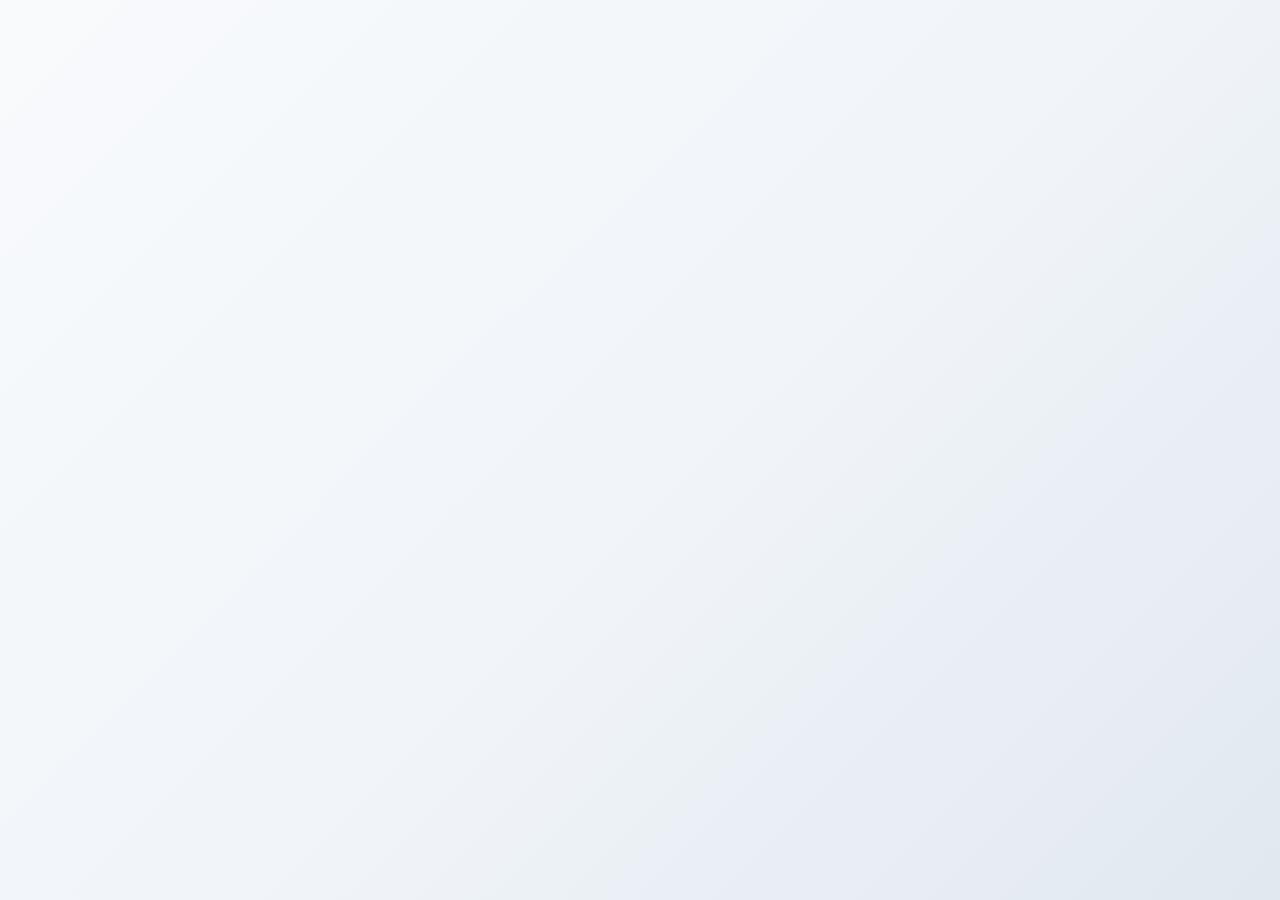
<file: AI-demo/intent-agent-demo/i_intent/frontend/public/index.html>
<!DOCTYPE html>
<html lang="zh-CN">
  <head>
    <meta charset="utf-8" />
    <meta name="viewport" content="width=device-width, initial-scale=1" />
    <meta name="description" content="业务AI问答系统 - 智能客服助手" />
    <title>业务AI问答系统</title>
    <style>
      * { margin: 0; padding: 0; box-sizing: border-box; }
      body { 
        background: linear-gradient(135deg, #f8fafc 0%, #f1f5f9 50%, #e2e8f0 100%);
        font-family: 'PingFang SC', 'Microsoft YaHei', -apple-system, BlinkMacSystemFont, sans-serif;
      }
      #root { min-height: 100vh; }
    </style>
  </head>
  <body>
    <div id="root"></div>
  </body>
</html>
</file>
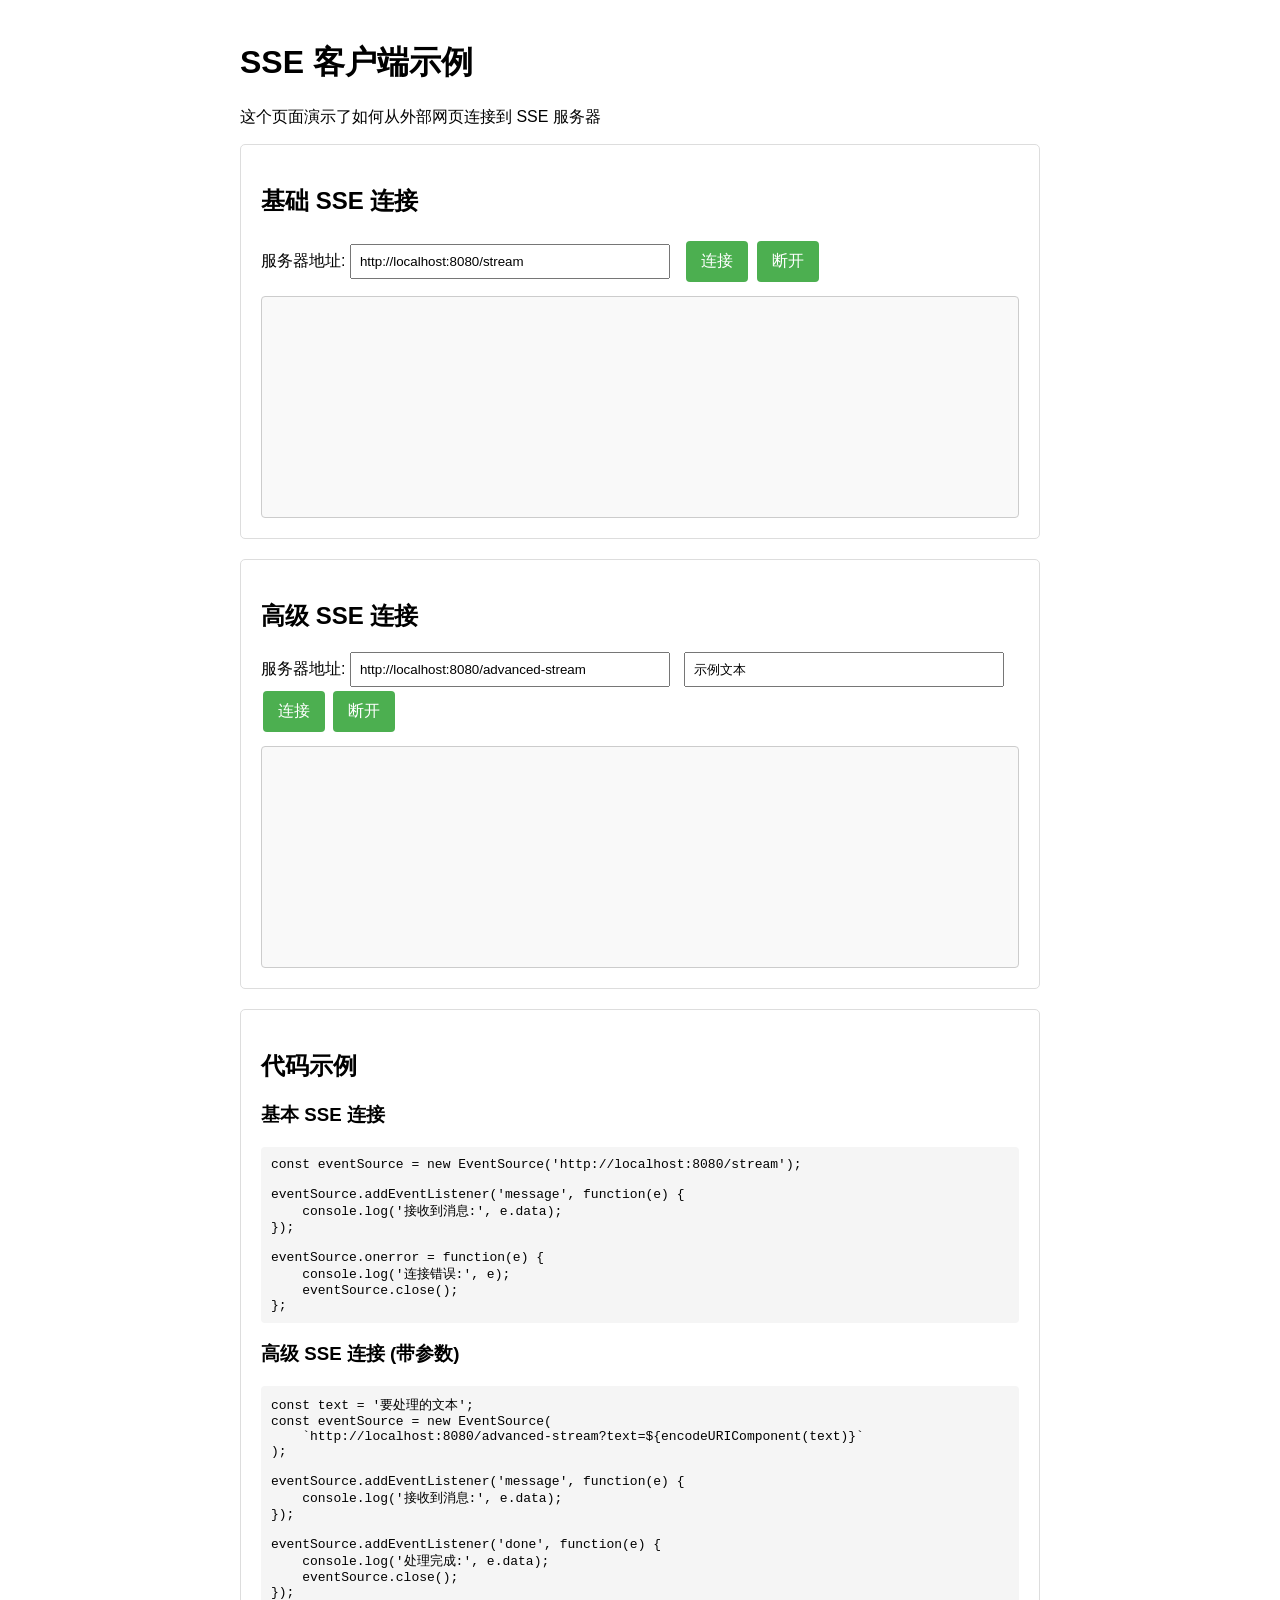
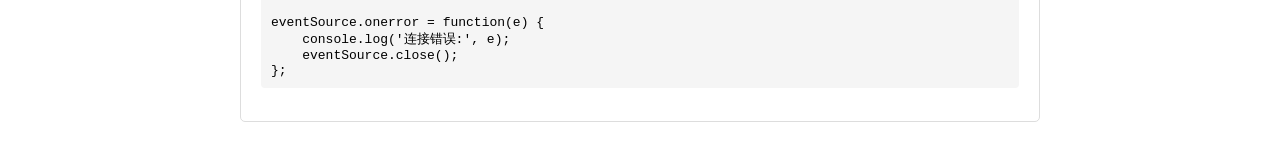
<file: AI-demo/sse-demo/demo1/client_example.html>
<!DOCTYPE html>
<html>
<head>
    <meta charset="UTF-8">
    <title>SSE Client Example</title>
    <style>
        body {
            font-family: Arial, sans-serif;
            max-width: 800px;
            margin: 0 auto;
            padding: 20px;
        }
        .container {
            border: 1px solid #ddd;
            border-radius: 5px;
            padding: 20px;
            margin-bottom: 20px;
        }
        .output {
            border: 1px solid #ccc;
            background-color: #f9f9f9;
            min-height: 200px;
            padding: 10px;
            margin-top: 10px;
            border-radius: 4px;
            font-family: monospace;
        }
        button {
            background-color: #4CAF50;
            border: none;
            color: white;
            padding: 10px 15px;
            text-align: center;
            text-decoration: none;
            display: inline-block;
            font-size: 16px;
            margin: 4px 2px;
            cursor: pointer;
            border-radius: 4px;
        }
        input[type="text"] {
            padding: 8px;
            width: 300px;
            margin-right: 10px;
        }
        .message {
            border-bottom: 1px solid #eee;
            padding: 5px 0;
        }
        pre {
            background-color: #f5f5f5;
            padding: 10px;
            border-radius: 4px;
            overflow-x: auto;
        }
    </style>
</head>
<body>
    <h1>SSE 客户端示例</h1>
    <p>这个页面演示了如何从外部网页连接到 SSE 服务器</p>

    <div class="container">
        <h2>基础 SSE 连接</h2>
        <div>
            <label for="serverUrl">服务器地址:</label>
            <input type="text" id="serverUrl" value="http://localhost:8080/stream">
            <button onclick="connectToBasicSSE()">连接</button>
            <button onclick="disconnectSSE('basic')">断开</button>
        </div>
        <div class="output" id="basicOutput"></div>
    </div>

    <div class="container">
        <h2>高级 SSE 连接</h2>
        <div>
            <label for="advancedServerUrl">服务器地址:</label>
            <input type="text" id="advancedServerUrl" value="http://localhost:8080/advanced-stream">
            <input type="text" id="textInput" placeholder="输入要处理的文本" value="示例文本">
            <button onclick="connectToAdvancedSSE()">连接</button>
            <button onclick="disconnectSSE('advanced')">断开</button>
        </div>
        <div class="output" id="advancedOutput"></div>
    </div>

    <div class="container">
        <h2>代码示例</h2>
        <h3>基本 SSE 连接</h3>
        <pre>
const eventSource = new EventSource('http://localhost:8080/stream');

eventSource.addEventListener('message', function(e) {
    console.log('接收到消息:', e.data);
});

eventSource.onerror = function(e) {
    console.log('连接错误:', e);
    eventSource.close();
};</pre>

        <h3>高级 SSE 连接 (带参数)</h3>
        <pre>
const text = '要处理的文本';
const eventSource = new EventSource(
    `http://localhost:8080/advanced-stream?text=${encodeURIComponent(text)}`
);

eventSource.addEventListener('message', function(e) {
    console.log('接收到消息:', e.data);
});

eventSource.addEventListener('done', function(e) {
    console.log('处理完成:', e.data);
    eventSource.close();
});

eventSource.onerror = function(e) {
    console.log('连接错误:', e);
    eventSource.close();
};</pre>
    </div>

    <script>
        let basicEventSource = null;
        let advancedEventSource = null;

        function connectToBasicSSE() {
            // 断开现有连接 (如果有)
            disconnectSSE('basic');

            const serverUrl = document.getElementById('serverUrl').value;
            const outputDiv = document.getElementById('basicOutput');
            
            outputDiv.innerHTML = '<div>正在连接到 ' + serverUrl + '...</div>';
            
            try {
                basicEventSource = new EventSource(serverUrl);
                
                basicEventSource.addEventListener('message', function(e) {
                    const messageDiv = document.createElement('div');
                    messageDiv.className = 'message';
                    messageDiv.textContent = e.data;
                    outputDiv.appendChild(messageDiv);
                });

                basicEventSource.addEventListener('step', function(e) {
                    const messageDiv = document.createElement('div');
                    messageDiv.className = 'message';
                    messageDiv.textContent = e.data;
                    console.log("[step]  data: ", e.data)
                    outputDiv.appendChild(messageDiv);
                });
                
                basicEventSource.addEventListener('done', function(e) {
                    const messageDiv = document.createElement('div');
                    messageDiv.className = 'message';
                    messageDiv.textContent = '完成: ' + e.data;
                    outputDiv.appendChild(messageDiv);
                });
                
                basicEventSource.onerror = function(e) {
                    console.log('SSE 错误', e);
                    outputDiv.innerHTML += '<div style="color: red;">连接错误或已关闭</div>';
                    basicEventSource.close();
                    basicEventSource = null;
                };
            } catch (error) {
                outputDiv.innerHTML += '<div style="color: red;">连接失败: ' + error.message + '</div>';
            }
        }
        
        function connectToAdvancedSSE() {
            // 断开现有连接 (如果有)
            disconnectSSE('advanced');
            
            const serverUrl = document.getElementById('advancedServerUrl').value;
            const textInput = document.getElementById('textInput').value;
            const outputDiv = document.getElementById('advancedOutput');
            
            const fullUrl = `${serverUrl}?text=${encodeURIComponent(textInput)}`;
            outputDiv.innerHTML = '<div>正在连接到 ' + fullUrl + '...</div>';
            
            try {
                advancedEventSource = new EventSource(fullUrl);
                
                advancedEventSource.addEventListener('message', function(e) {
                    const messageDiv = document.createElement('div');
                    messageDiv.className = 'message';
                    messageDiv.textContent = "message: " + e.data;
                    outputDiv.appendChild(messageDiv);
                });

                advancedEventSource.addEventListener('step', function(e) {
                    const messageDiv = document.createElement('div');
                    messageDiv.className = 'message';
                    messageDiv.textContent = "step: " + e.data;
                    outputDiv.appendChild(messageDiv);
                });
                
                advancedEventSource.addEventListener('done', function(e) {
                    const messageDiv = document.createElement('div');
                    messageDiv.className = 'message';
                    messageDiv.innerHTML = '<strong>✅ ' + e.data + '</strong>';
                    outputDiv.appendChild(messageDiv);
                    
                    // 自动关闭连接
                    setTimeout(() => {
                        advancedEventSource.close();
                        advancedEventSource = null;
                    }, 500);
                });
                
                advancedEventSource.onerror = function(e) {
                    console.log('SSE 错误', e);
                    outputDiv.innerHTML += '<div style="color: red;">连接错误或已关闭</div>';
                    advancedEventSource.close();
                    advancedEventSource = null;
                };
            } catch (error) {
                outputDiv.innerHTML += '<div style="color: red;">连接失败: ' + error.message + '</div>';
            }
        }
        
        function disconnectSSE(type) {
            if (type === 'basic' && basicEventSource) {
                basicEventSource.close();
                basicEventSource = null;
                document.getElementById('basicOutput').innerHTML += '<div>已断开连接</div>';
            } else if (type === 'advanced' && advancedEventSource) {
                advancedEventSource.close();
                advancedEventSource = null;
                document.getElementById('advancedOutput').innerHTML += '<div>已断开连接</div>';
            }
        }
    </script>
</body>
</html>
</file>
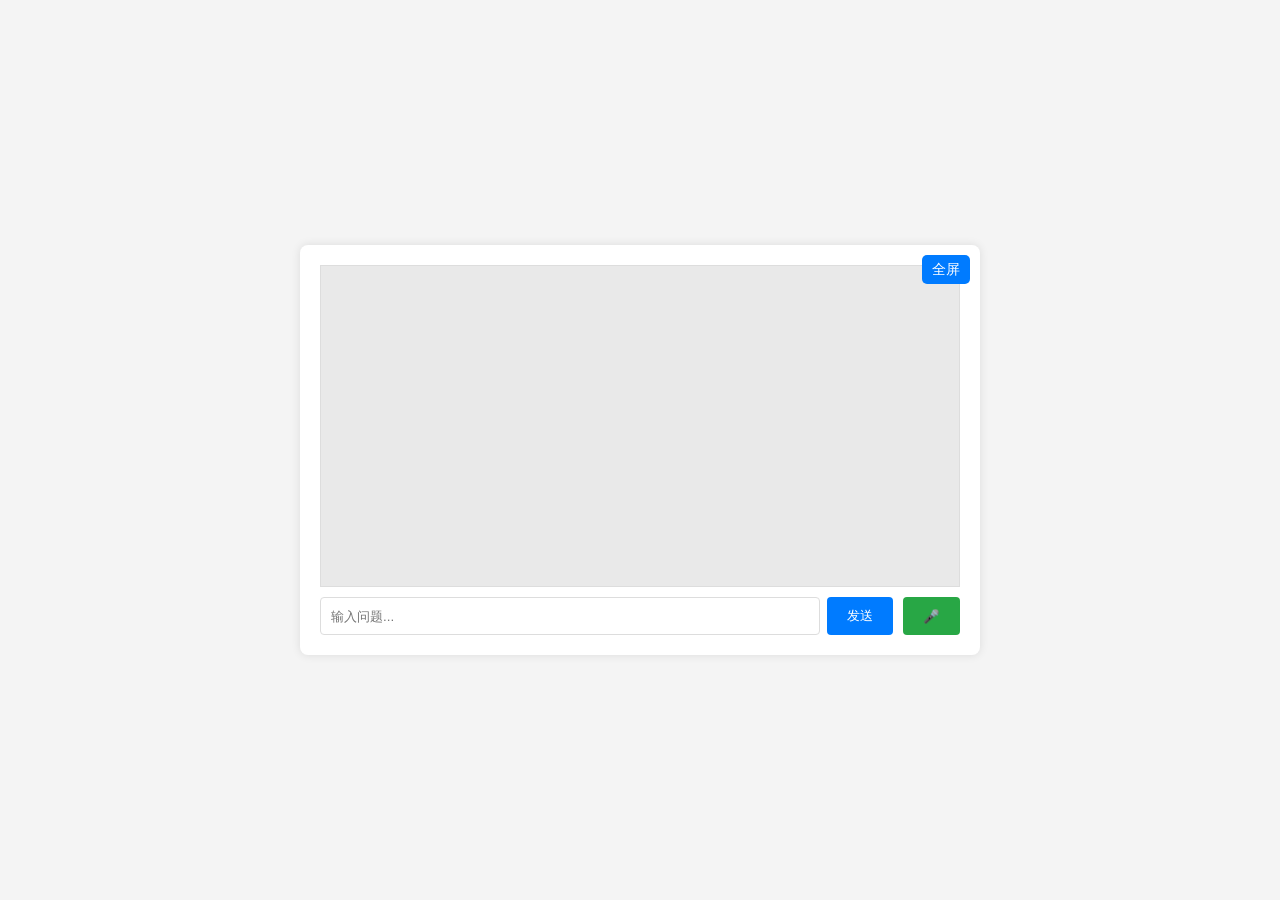
<file: AI-demo/intent-agent-demo/i_intent/i_intent/config/user_input.html>
<!DOCTYPE html>
<html lang="en">
<head>
    <meta charset="UTF-8">
    <meta name="viewport" content="width=device-width, initial-scale=1.0">
    <title>智能问答对话框</title>
    <style>
        body {
            font-family: Arial, sans-serif;
            margin: 0;
            padding: 0;
            background-color: #f4f4f4;
            display: flex;
            justify-content: center;
            align-items: center;
            height: 100vh;
        }
        #chat-container {
            width: 50%;
            max-width: 800px;
            border-radius: 8px;
            box-shadow: 0 0 10px rgba(0,0,0,0.1);
            background: #fff;
            padding: 20px;
            position: relative;
            transition: all 0.3s ease;
        }
        #fullscreen-btn {
            position: absolute;
            top: 10px;
            right: 10px;
            cursor: pointer;
            background-color: #007bff;
            border: none;
            color: white;
            padding: 5px 10px;
            border-radius: 5px;
            font-size: 0.9em;
        }
        #fullscreen-btn:hover {
            background-color: #0056b3;
        }
        #chat-output {
            height: 300px;
            overflow-y: auto;
            border: 1px solid #ddd;
            padding: 10px;
            margin-bottom: 10px;
            background-color: #e9e9e9;
        }
        #input-container {
            display: flex;
            margin-top: 10px;
        }
        #chat-input {
            flex-grow: 1;
            padding: 10px;
            border: 1px solid #ddd;
            border-radius: 4px;
            margin: 0 7px 0 0;
        }
        button {
            padding: 10px 20px;
            background-color: #007bff;
            color: white;
            border: none;
            border-radius: 4px;
            cursor: pointer;
        }
        button:hover {
            background-color: #0056b3;
        }
        .fullscreen {
            width: 100vw;
            height: 100vh;
            max-width: 100vw;
            max-height: 100vh;
            border-radius: 0;
            position: fixed;
            top: 0;
            left: 0;
            padding: 20px;
            box-sizing: border-box;
        }
        .fullscreen #chat-output {
            height: calc(100% - 60px);
        }
        #mic-btn {
            background-color: #28a745;
            margin-left: 10px;
        }
        #mic-btn:hover {
            background-color: #218838;
        }
    </style>
</head>
<body>
    <div id="chat-container">
        <button id="fullscreen-btn">全屏</button>
        <div id="chat-output"></div>
        <div id="input-container">
            <input type="text" id="chat-input" placeholder="输入问题..." onkeypress="handleKeyPress(event)">
            <button onclick="sendMessage()">发送</button>
            <button id="mic-btn" onclick="toggleMic()">🎤</button>
        </div>
    </div>

    <script>
        var socket;
        var mediaRecorder;
        var recognizing = false;

        function setupWebSocket() {
            socket = new WebSocket('ws://10.21.8.6:43007');

            socket.onopen = function(event) {
                console.log('WebSocket connection established');
            };

            socket.onmessage = function(event) {
                var chatOutput = document.getElementById('chat-output');
                chatOutput.innerHTML += '<div>回答: ' + event.data + '</div>';
                chatOutput.scrollTop = chatOutput.scrollHeight; // 滚动到底部
            };

            socket.onclose = function(event) {
                console.log('WebSocket connection closed');
            };

            socket.onerror = function(error) {
                console.error('WebSocket error:', error);
            };
        }

        function toggleMic() {
            if (recognizing) {
                stopRecording();
            } else {
                startRecording();
            }
        }

        function startRecording() {
            navigator.mediaDevices.getUserMedia({ audio: true })
                .then(function(stream) {
                    setupWebSocket();

                    mediaRecorder = new MediaRecorder(stream, {
                        mimeType: 'audio/webm'
                    });

                    mediaRecorder.ondataavailable = function(event) {
                        if (event.data.size > 0 && socket.readyState === WebSocket.OPEN) {
                            socket.send(event.data);
                        }
                    };

                    mediaRecorder.start(100); // Send audio data in chunks of 100ms

                    recognizing = true;
                    document.getElementById('mic-btn').style.backgroundColor = '#dc3545';
                })
                .catch(function(err) {
                    console.error('Error accessing microphone:', err);
                });
        }

        function stopRecording() {
            if (mediaRecorder) {
                mediaRecorder.stop();
            }
            if (socket) {
                socket.close();
            }
            recognizing = false;
            document.getElementById('mic-btn').style.backgroundColor = '#28a745';
        }

        function sendMessage() {
            var input = document.getElementById('chat-input');
            var message = input.value;
            input.value = '';

            // 显示用户输入的问题
            var chatOutput = document.getElementById('chat-output');
            chatOutput.innerHTML += '<div>你: ' + message + '</div>';

            // 发送请求到 Flask API
            fetch('http://127.0.0.1:5000/multi_question', {
                method: 'POST',
                headers: {
                    'Content-Type': 'application/json'
                },
                body: JSON.stringify({ question: message })
            })
            .then(response => response.json())
            .then(data => {
                // 显示返回的答案
                chatOutput.innerHTML += '<div>回答: ' + data.answer + '</div>';
                chatOutput.scrollTop = chatOutput.scrollHeight; // 滚动到底部
            })
            .catch(error => console.error('Error:', error));
        }

        function handleKeyPress(event) {
            if (event.key === 'Enter') {
                sendMessage();
            }
        }

        var fullScreenBtn = document.getElementById('fullscreen-btn');
        var chatContainer = document.getElementById('chat-container');

        fullScreenBtn.addEventListener('click', function() {
            if (chatContainer.classList.contains('fullscreen')) {
                chatContainer.classList.remove('fullscreen');
                fullScreenBtn.textContent = '全屏';
            } else {
                chatContainer.classList.add('fullscreen');
                fullScreenBtn.textContent = '还原';
            }
        });
    </script>
</body>
</html>
</file>
